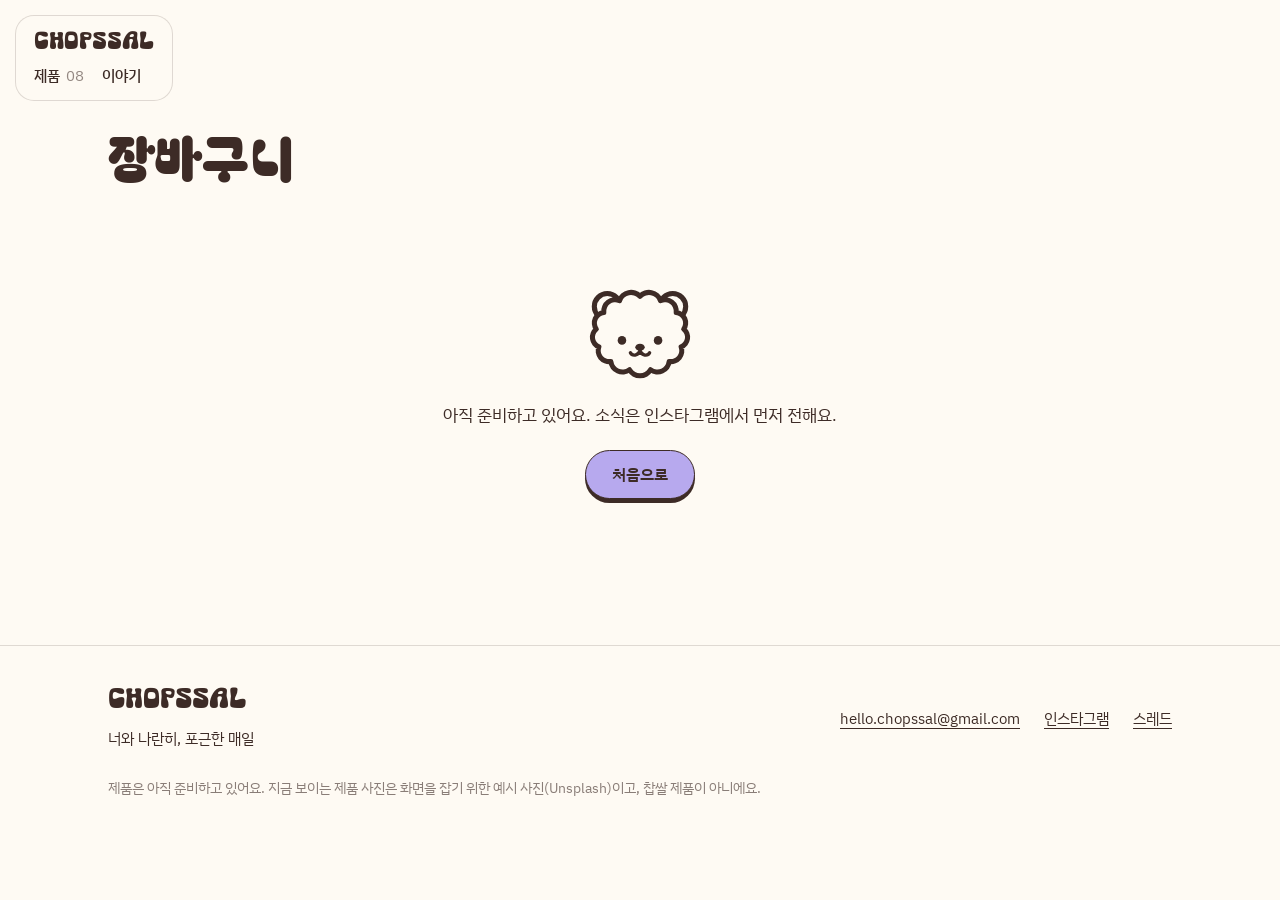
<file: cart.html>
<!doctype html>
<html lang="ko">
<head>
<meta charset="utf-8">
<meta name="viewport" content="width=device-width, initial-scale=1">
<title>장바구니 · CHOPSSAL</title>
<link rel="preconnect" href="https://fonts.googleapis.com">
<link rel="preconnect" href="https://fonts.gstatic.com" crossorigin>
<link rel="stylesheet" href="https://fonts.googleapis.com/css2?family=Bagel+Fat+One&family=IBM+Plex+Sans+KR:wght@400;500;600&display=swap">
<link rel="stylesheet" href="styles.css">
</head>
<body>

<main class="sec wrap">
  <div class="sec-head"><h1 class="display">장바구니</h1></div>
  <div id="cart"></div>
</main>

<script>
  // 이 컴퓨터에서 볼 때만 확인용 사진 목록을 불러와요. 올라간 사이트에서는 아무 일도 하지 않아요
  if (['localhost', '127.0.0.1'].includes(location.hostname) && !location.search.includes('live')) document.write('<script src="js/preview.local.js"><\/script>');
</script>
<script src="js/products.js"></script>
<script src="js/layout.js"></script>
<script>
  const box = document.getElementById('cart');

  function draw() {
    if (!SHOP_OPEN) {
      box.innerHTML = `<div class="empty"><svg role="img" aria-label="찹쌀이 얼굴 그림"><use href="#symbol"/></svg>
        <p>아직 준비하고 있어요. 소식은 인스타그램에서 먼저 전해요.</p><a class="btn" href="index.html">처음으로</a></div>`;
      return;
    }
    const items = Object.entries(Cart.read()).map(([id, qty]) => ({ p: findProduct(id), qty })).filter(i => i.p);
    if (!items.length) {
      box.innerHTML = `<div class="empty"><svg role="img" aria-label="찹쌀이 얼굴 그림"><use href="#symbol"/></svg>
        <p>장바구니가 비어 있어요.</p><a class="btn" href="shop.html">제품 보러 가기</a></div>`;
      return;
    }
    const total = items.reduce((a, i) => a + i.p.price * i.qty, 0);
    box.innerHTML = `<div class="cartpage">
      <ul class="rows">${items.map(({ p, qty }) => `
        <li class="rowi" data-id="${p.id}">
          <a class="rowi__img" href="product.html?id=${p.id}" tabindex="-1" aria-hidden="true">${productImage(p, 240, 240)}</a>
          <a class="rowi__name" href="product.html?id=${p.id}">${p.name}<i>${catName(p.cat)}</i></a>
          <span class="rowi__price">${won(p.price * qty)}</span>
          <div class="qty" role="group" aria-label="${p.name} 수량">
            <button type="button" data-step="-1" aria-label="하나 빼기">−</button>
            <output>${qty}</output>
            <button type="button" data-step="1" aria-label="하나 더하기">+</button>
          </div>
          <button class="del" type="button" data-del>빼기</button>
        </li>`).join('')}
      </ul>
      <aside class="sum" aria-label="주문 금액">
        <h2>주문 금액</h2>
        <dl>
          <div><dt>제품</dt><dd>${won(total)}</dd></div>
          <div><dt>배송비</dt><dd>주문할 때 계산해요</dd></div>
          <div class="total"><dt>합계</dt><dd>${won(total)}</dd></div>
        </dl>
        <button class="btn" id="order">주문하기</button>
        <p class="said" id="said" role="status"></p>
      </aside>
    </div>`;
  }

  box.addEventListener('click', e => {
    const row = e.target.closest('[data-id]');
    if (row && e.target.closest('[data-step]')) {
      const id = row.dataset.id;
      Cart.set(id, Math.max(1, (Cart.read()[id] || 1) + Number(e.target.closest('[data-step]').dataset.step)));
      draw();
    } else if (row && e.target.closest('[data-del]')) {
      Cart.set(row.dataset.id, 0);
      draw();
    } else if (e.target.id === 'order') {
      document.getElementById('said').textContent = '결제는 아직 연결하지 않았어요. 다음 단계에서 붙여요.';
    }
  });
  draw();
</script>
</body>
</html>
</file>
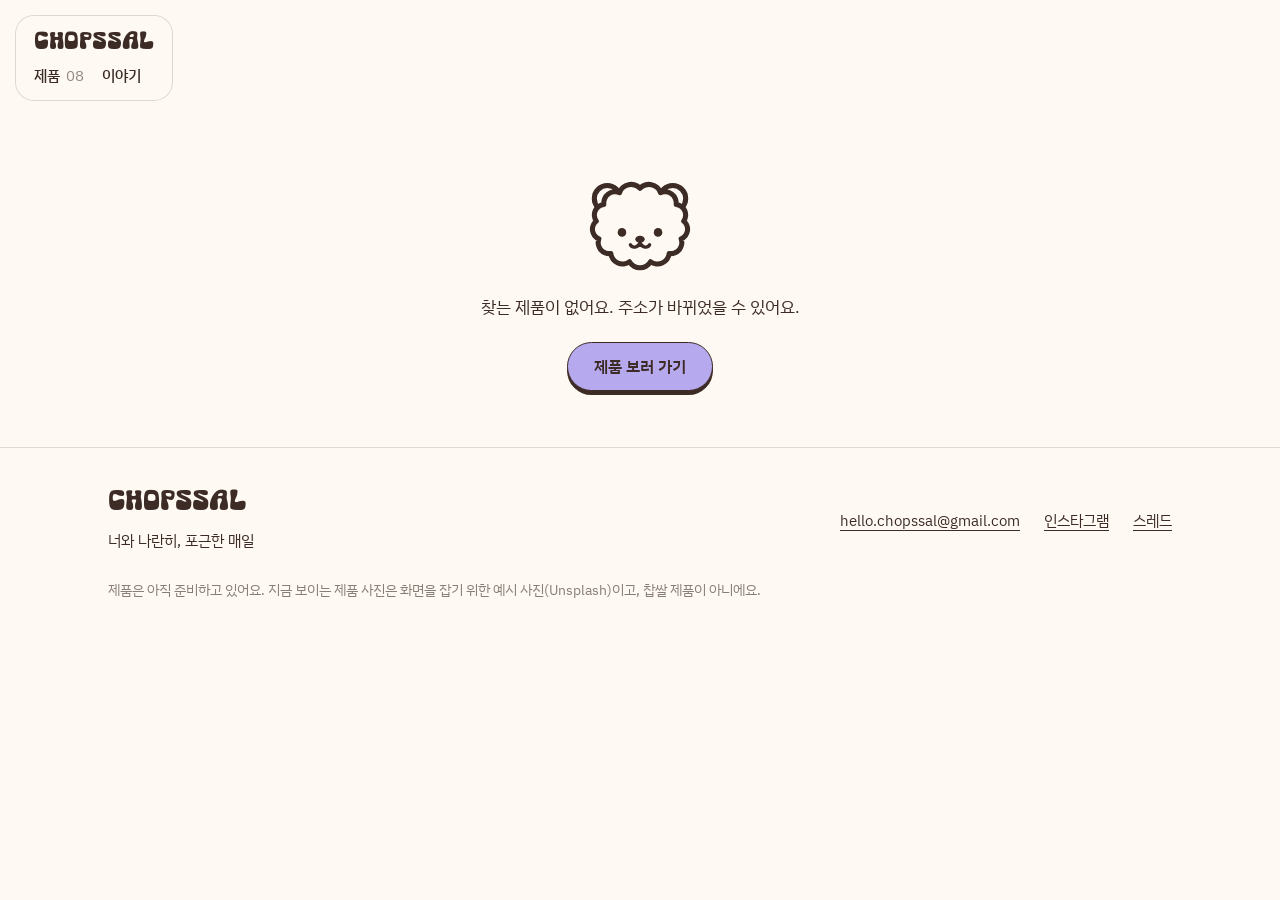
<file: product.html>
<!doctype html>
<html lang="ko">
<head>
<meta charset="utf-8">
<meta name="viewport" content="width=device-width, initial-scale=1">
<title>제품 · CHOPSSAL</title>
<link rel="preconnect" href="https://fonts.googleapis.com">
<link rel="preconnect" href="https://fonts.gstatic.com" crossorigin>
<link rel="preconnect" href="https://images.unsplash.com">
<link rel="stylesheet" href="https://fonts.googleapis.com/css2?family=Bagel+Fat+One&family=IBM+Plex+Sans+KR:wght@400;500;600&display=swap">
<link rel="stylesheet" href="styles.css">
</head>
<body>

<main id="main"></main>

<script>
  // 이 컴퓨터에서 볼 때만 확인용 사진 목록을 불러와요. 올라간 사이트에서는 아무 일도 하지 않아요
  if (['localhost', '127.0.0.1'].includes(location.hostname) && !location.search.includes('live')) document.write('<script src="js/preview.local.js"><\/script>');
</script>
<script src="js/products.js"></script>
<script src="js/layout.js"></script>
<script>
  const main = document.getElementById('main');
  const p = findProduct(new URLSearchParams(location.search).get('id'));

  // 제품을 등록할 때 채울 칸. 지금은 비워 둔 안내만 보여요
  const DETAILS = [
    ['소재', '제품을 등록할 때 적어요.'],
    ['크기와 무게', '제품을 등록할 때 적어요.'],
    ['권하는 아이', '제품을 등록할 때 적어요.'],
    ['세탁', '제품을 등록할 때 적어요.'],
    ['배송과 교환', '결제를 열 때 정해서 적어요.'],
  ];

  if (!p) {
    main.innerHTML = `<div class="wrap empty"><svg role="img" aria-label="찹쌀이 얼굴 그림"><use href="#symbol"/></svg>
      <p>찾는 제품이 없어요. 주소가 바뀌었을 수 있어요.</p><a class="btn" href="shop.html">제품 보러 가기</a></div>`;
  } else {
    document.title = `${p.name} · CHOPSSAL`;
    const no = PRODUCTS.indexOf(p);

    main.innerHTML = `
      <div class="wrap pd">
        <div class="pd__img"><img ${p.frames ? 'class="cut" ' : ''}src="${photoUrl(p, 900, 1140)}" alt="${p.name} 예시 사진"></div>

        <div class="pd__info">
          <p class="pd__no"><a href="shop.html?cat=${p.cat}">${catName(p.cat)}</a> · ${two(no + 1)} / ${two(PRODUCTS.length)}</p>
          <h1 class="display">${p.name}</h1>
          <p class="pd__price">${priceText(p)}</p>
          <p>${p.desc}</p>

          ${p.soldout || !SHOP_OPEN ? '' : `<div class="field">
            <span id="qty-label">수량</span>
            <div class="qty" role="group" aria-labelledby="qty-label">
              <button type="button" data-step="-1" aria-label="하나 빼기">−</button>
              <output id="qty" aria-live="polite">1</output>
              <button type="button" data-step="1" aria-label="하나 더하기">+</button>
            </div>
          </div>`}

          <div class="pd__actions">
            ${p.soldout || !SHOP_OPEN
              ? `<button class="btn" disabled>아직 준비하고 있어요</button>`
              : `<button class="btn" id="add">장바구니에 담기</button>
                 <button class="btn btn--plain" id="buy">바로 구매</button>`}
          </div>
          <p class="said" id="said" role="status"></p>

          <div class="more-info">
            ${DETAILS.map(([k, v]) => `<details><summary>${k}</summary><p>${v}</p></details>`).join('')}
          </div>

          <p class="note">우리 집 강아지의 이름은 찹쌀이에요. 좋은 품질과 부담 없는 가격을 함께 갖춘 강아지 용품을 찾기 어려워서, 찹쌀이와 매일 쓰고 싶은 것을 직접 만들기 시작했어요. 찹쌀이에게 줄 수 있는 것만 만들어요.</p>
        </div>
      </div>

      <nav class="strip" aria-label="다른 제품">
        ${PRODUCTS.map(q => `<a href="product.html?id=${q.id}" ${q.id === p.id ? 'aria-current="page"' : ''} aria-label="${q.name}">
          <img ${q.frames ? 'class="cut" ' : ''}src="${photoUrl(q, 900, 1140)}" alt=""></a>`).join('')}
      </nav>`;

    let qty = 1;
    const out = document.getElementById('qty'), said = document.getElementById('said');
    main.addEventListener('click', e => {
      const step = e.target.closest('[data-step]');
      if (step) { qty = Math.max(1, Math.min(99, qty + Number(step.dataset.step))); out.textContent = qty; }
      if (e.target.id === 'add') {
        Cart.add(p.id, qty);
        said.innerHTML = `장바구니에 ${qty}개 담았어요. <a href="cart.html">장바구니 보기</a>`;
      }
      if (e.target.id === 'buy') { Cart.add(p.id, qty); location.href = 'cart.html'; }
    });
  }
</script>
</body>
</html>
</file>
<file: styles.css>
/* CHOPSSAL 홈. 색과 글꼴은 docs/brand-guidelines.md 7, 8장을 따른다. */
@font-face {
  font-family: 'Struggle';
  src: url('assets/fonts/struggle-regular.woff2') format('woff2'),
       url('assets/fonts/struggle-regular.woff') format('woff');
  font-display: swap;
}

:root {
  --cream: #FEFAF3;
  --lavender: #B7A9EE;
  --lavender-tint: #ECE7FB;
  --lavender-deep: #5A48A6;
  --choco: #3D2B26;
  --butter: #FAEDBE;
  --line: rgba(61, 43, 38, .16);
  --face: var(--cream);

  --font-logo: 'Struggle', 'Bagel Fat One', sans-serif;
  --font-display: 'Bagel Fat One', 'Apple SD Gothic Neo', sans-serif;
  --font-body: 'IBM Plex Sans KR', 'Apple SD Gothic Neo', 'Malgun Gothic', sans-serif;

  --gutter: clamp(20px, 5vw, 48px);
  --radius: 28px;
}

@view-transition { navigation: auto; }

* { box-sizing: border-box; }
html { scroll-behavior: smooth; }
body {
  margin: 0;
  background: var(--cream);
  color: var(--choco);
  font-family: var(--font-body);
  font-size: 17px;
  line-height: 1.75;
  word-break: keep-all;
  -webkit-font-smoothing: antialiased;
}
h1, h2, h3, p, ul, figure, blockquote { margin: 0; }
ul { padding: 0; list-style: none; }
a { color: inherit; }
img { display: block; max-width: 100%; }
[hidden] { display: none !important; }
:focus-visible { outline: 2px solid var(--lavender-deep); outline-offset: 3px; border-radius: 6px; }

.wrap { max-width: 1160px; margin-inline: auto; padding-inline: var(--gutter); }
.display { font-family: var(--font-display); font-weight: 400; line-height: 1.2; text-wrap: balance; }
.wordmark { font-family: var(--font-logo); font-size: 28px; line-height: 1; color: var(--choco); text-decoration: none; }
.wordmark--sm { font-size: 1.05em; }

/* 메뉴: 왼쪽 위에 떠 있는 작은 상자 */
.menu {
  position: fixed; z-index: 20; top: 16px; left: 16px;
  background: var(--cream); border-radius: 18px; box-shadow: 0 0 0 1px var(--line);
  padding: 14px 18px 12px; display: flex; flex-direction: column; gap: 10px;
}
.menu .wordmark { font-size: 24px; }
.menu__links { display: flex; gap: 18px; font-size: 14.5px; font-weight: 500; line-height: 1.4; }
.menu__links a { text-decoration: none; padding: 2px 0; }
.menu__links a:hover, .menu__links a[aria-current="page"] { box-shadow: 0 1.5px 0 var(--choco); }
.menu__links i { font-style: normal; font-weight: 400; opacity: .55; font-variant-numeric: tabular-nums; margin-left: 2px; }
.menu__cart { margin-left: 14px; }
body:not(.home) main { padding-top: 124px; }

/* 버튼: 알약 모양, 초콜릿 테두리, 아래 짧은 그림자 */
.btn {
  display: inline-block;
  font-weight: 600; font-size: 16px; line-height: 1.3; text-decoration: none; text-align: center;
  padding: 13px 26px; border-radius: 999px;
  border: 1.5px solid var(--choco); background: var(--lavender); color: var(--choco);
  box-shadow: 0 4px 0 var(--choco);
  transition: transform .12s ease, box-shadow .12s ease;
}
.btn:hover { transform: translateY(2px); box-shadow: 0 2px 0 var(--choco); }
.btn:active { transform: translateY(4px); box-shadow: 0 0 0 var(--choco); }
.btn--plain { background: var(--cream); }

.tag {
  display: inline-block; align-self: flex-start;
  font-size: 13px; font-weight: 600; line-height: 1.4;
  padding: 4px 14px; border-radius: 999px;
  background: var(--lavender); color: var(--choco);
}
.tag--quiet { background: transparent; border: 1.5px solid var(--line); font-weight: 500; white-space: nowrap; }

/* 첫 화면: 제품 사진이 가로로 한 줄. 누르면 그 사진이 커지고 정보가 나와요 */
.stage { min-height: 100vh; min-height: 100svh; display: grid; grid-template-rows: 1fr auto; gap: clamp(16px, 3vh, 32px); padding: 116px var(--gutter) 20px; }
.row { display: flex; align-items: center; justify-content: center; gap: clamp(6px, 1vw, 14px); min-height: min(64vh, 660px); }
.tile {
  flex: 1 1 0; min-width: 0; max-width: 132px; height: min(30vh, 280px);
  padding: 0; border: 0; border-radius: 14px; overflow: hidden; cursor: pointer; background: var(--lavender-tint);
  transition: flex-grow .65s cubic-bezier(.3, .8, .2, 1), max-width .65s cubic-bezier(.3, .8, .2, 1), height .65s cubic-bezier(.3, .8, .2, 1), opacity .4s ease, transform .3s ease;
}
.tile img { width: 100%; height: 100%; object-fit: cover; }
.tile:hover { transform: translateY(-8px); }
.row.has-active .tile { max-width: 84px; height: min(20vh, 190px); opacity: .5; }
.row.has-active .tile:hover { opacity: .85; }
.row.has-active .tile[aria-pressed="true"] { flex-grow: 8; max-width: min(50vh, 520px); height: min(64vh, 660px); opacity: 1; transform: none; cursor: default; border-radius: 22px; }

/* 오려 낸 사진(흰 배경 제품 사진): 바탕 없이 제품만 떠 있게 */
.cut { mix-blend-mode: multiply; filter: brightness(1.07) contrast(1.05); }
/* 둥근 틀 안에서는 틀째로 바탕과 섞어야 흰 배경이 사라져요 */
.card__img:has(.cut), .pd__img:has(.cut), .rowi__img:has(.cut), .strip a:has(.cut) { background: none; mix-blend-mode: multiply; }
.card__img .cut, .pd__img .cut, .strip .cut { object-fit: contain; }
.row--few { gap: clamp(20px, 6vw, 96px); }
.row--few .tile { max-width: 200px; }
/* 틀째로 바탕과 섞어야 흐려지거나 떠오를 때도 흰 상자가 보이지 않아요 */
.tile--cut { position: relative; background: none; border-radius: 0; overflow: visible; max-width: 240px; touch-action: pan-y; mix-blend-mode: multiply; }
.row--few .tile--cut { max-width: 280px; }
.tile--cut .frame {
  position: absolute; inset: 0; width: 100%; height: 100%; object-fit: contain;
  mix-blend-mode: multiply; filter: brightness(1.07) contrast(1.05);
  opacity: 0; transition: opacity .22s ease; pointer-events: none; -webkit-user-drag: none; user-select: none;
}
.tile--cut .frame[data-on] { opacity: 1; }
.row.has-active .tile--cut { max-width: 150px; }
.row.has-active .tile--cut[aria-pressed="true"] { max-width: min(72vh, 680px); border-radius: 0; cursor: grab; }
.row.has-active .tile--cut[aria-pressed="true"]:active { cursor: grabbing; }
.info__turn { font-size: 14px; opacity: .7; margin-top: -6px; }

.stage { --title: clamp(34px, min(5.2vw, 8.4vh), 76px); }
.stage__foot { display: grid; grid-template-columns: 1fr auto; align-items: end; gap: 16px 40px; min-height: 148px; }
.stage__foot > * { min-width: 0; }
.stage__foot small { display: block; font-size: 14.5px; font-weight: 500; margin-bottom: 6px; font-variant-numeric: tabular-nums; }
.stage__foot h1, .stage__foot h2 { font-family: var(--font-display); font-weight: 400; font-size: var(--title); line-height: 1.12; }
.stage__hint { font-size: 14.5px; text-align: right; font-variant-numeric: tabular-nums; }
.stage__hint b { font-weight: 600; }
.stage__hint a { font-weight: 600; text-underline-offset: 5px; }
.info { max-width: 26em; display: flex; flex-direction: column; gap: 14px; align-items: flex-start; }
.info__price { font-size: 20px; font-weight: 600; }
.info__actions { display: flex; flex-wrap: wrap; align-items: center; gap: 12px 20px; }
.info__actions a { font-weight: 600; font-size: 15px; text-underline-offset: 5px; }
.close { font: inherit; font-size: 14.5px; font-weight: 500; background: none; border: 0; padding: 4px 0; color: inherit; cursor: pointer; text-decoration: underline; text-underline-offset: 5px; }
.stage__bar { grid-column: 1 / -1; display: flex; justify-content: space-between; gap: 16px; border-top: 1px solid var(--line); padding-top: 14px; font-size: 14.5px; font-weight: 500; }
.stage__bar a { text-underline-offset: 5px; }
.stage__bar i { font-style: normal; font-weight: 400; opacity: .55; margin-left: 4px; }

/* 스크롤하면 떠오르는 것 */
.js .reveal { opacity: 0; transform: translateY(26px); transition: opacity .8s ease, transform .8s cubic-bezier(.2, .8, .2, 1); }
.js .reveal.in { opacity: 1; transform: none; }

/* 구역 공통 */
.sec { padding-block: clamp(48px, 7vw, 104px); }
.sec-head { display: flex; align-items: flex-end; justify-content: space-between; flex-wrap: wrap; gap: 12px 32px; margin-bottom: clamp(24px, 3.4vw, 44px); }
.sec-head h1, .sec-head h2 { font-size: clamp(32px, 4.4vw, 54px); }
.sec-head p { max-width: 30em; }

/* 제품 카드 */
.grid { display: grid; grid-template-columns: repeat(4, 1fr); gap: clamp(28px, 3vw, 40px) 20px; }
.card { min-width: 0; text-decoration: none; display: flex; flex-direction: column; gap: 4px; }
.card__img { position: relative; display: block; border-radius: 22px; overflow: hidden; margin-bottom: 10px; background: var(--lavender-tint); transition: transform .14s ease; }
.card__img img { display: block; width: 100%; height: auto; aspect-ratio: 4 / 5; object-fit: cover; }
.card:hover .card__img { transform: translateY(-4px); }
.card__tag { position: absolute; left: 12px; top: 12px; }
.card__name { font-weight: 600; font-size: 16.5px; line-height: 1.45; }
.card__price { font-size: 15.5px; }

/* 제품 목록 */
.chips { display: flex; flex-wrap: wrap; gap: 8px; margin-bottom: clamp(24px, 3vw, 40px); }
.chip {
  font: inherit; font-size: 15px; font-weight: 500; line-height: 1.4; cursor: pointer; text-decoration: none;
  padding: 7px 18px; border-radius: 999px; border: 1.5px solid var(--choco); background: var(--cream); color: var(--choco);
}
.chip:hover { background: var(--lavender-tint); }
.chip[aria-pressed="true"] { background: var(--choco); color: var(--cream); }
.empty { padding: 56px 0; text-align: center; display: flex; flex-direction: column; align-items: center; gap: 20px; }
.empty svg { width: 104px; height: auto; aspect-ratio: 553 / 490; }

/* 제품 상세 */
.pd { display: grid; grid-template-columns: minmax(0, .95fr) minmax(0, 1fr); gap: clamp(28px, 6vw, 96px); align-items: start; padding-bottom: clamp(48px, 7vw, 96px); }
.pd__img { border-radius: 22px; overflow: hidden; position: sticky; top: 24px; background: var(--lavender-tint); }
.pd__img img { display: block; width: 100%; height: auto; aspect-ratio: 15 / 19; object-fit: cover; max-height: calc(100vh - 48px); }
.pd__info { display: flex; flex-direction: column; gap: 22px; padding-top: clamp(0px, 6vh, 72px); }
.pd__no { font-size: 14.5px; font-weight: 500; font-variant-numeric: tabular-nums; margin-bottom: -10px; }
.pd__no a { text-underline-offset: 4px; }
.pd__info h1 { font-size: clamp(38px, 5.2vw, 76px); line-height: 1.12; }
.pd__price { font-size: 22px; font-weight: 600; }
.more-info { border-top: 1.5px solid var(--choco); }
.more-info details { border-bottom: 1px solid var(--line); }
.more-info summary { list-style: none; cursor: pointer; display: flex; justify-content: space-between; align-items: center; padding: 14px 0; font-weight: 600; font-size: 15.5px; }
.more-info summary::-webkit-details-marker { display: none; }
.more-info summary::after { content: "+"; font-weight: 400; font-size: 20px; line-height: 1; transition: transform .2s ease; }
.more-info details[open] summary::after { transform: rotate(45deg); }
.more-info p { padding: 0 0 16px; font-size: 15.5px; }

/* 다른 제품: 홈의 사진 한 줄을 작게 */
.strip { display: flex; justify-content: center; gap: clamp(6px, 1vw, 12px); padding: 0 var(--gutter) clamp(56px, 8vw, 104px); }
.strip a { flex: 1 1 0; min-width: 0; max-width: 96px; border-radius: 12px; overflow: hidden; opacity: .5; transition: opacity .25s ease, transform .25s ease; }
.strip img { display: block; width: 100%; height: auto; aspect-ratio: 3 / 4; object-fit: cover; }
.strip a:hover { opacity: 1; transform: translateY(-6px); }
.strip a[aria-current="page"] { opacity: 1; box-shadow: 0 0 0 2px var(--cream), 0 0 0 3.5px var(--choco); }

.field { display: flex; flex-direction: column; gap: 10px; }
.field > span { font-size: 14px; font-weight: 500; }
.qty { display: inline-flex; align-items: center; align-self: flex-start; border: 1.5px solid var(--choco); border-radius: 999px; overflow: hidden; }
.qty button { font: inherit; font-size: 20px; line-height: 1; width: 44px; height: 44px; border: 0; background: transparent; color: inherit; cursor: pointer; }
.qty button:hover { background: var(--lavender-tint); }
.qty output { min-width: 34px; text-align: center; font-weight: 600; }
.pd__actions { display: flex; flex-wrap: wrap; gap: 14px; padding-bottom: 6px; }
.pd__actions .btn { flex: 1 1 180px; }
.btn[disabled] { background: transparent; box-shadow: none; opacity: .55; cursor: default; transform: none; }
button.btn { font-family: inherit; cursor: pointer; }
.said { font-size: 15px; font-weight: 500; min-height: 1.75em; }
.said a { text-underline-offset: 4px; }
.note { background: var(--lavender-tint); border-radius: 22px; padding: 22px 24px; font-size: 15.5px; }

/* 장바구니 */
.cartpage { display: grid; grid-template-columns: 1.5fr 1fr; gap: clamp(24px, 4vw, 56px); align-items: start; }
.cartpage > * { min-width: 0; }
.rows { border-top: 1px solid var(--line); }
.rowi { display: grid; grid-template-columns: 96px 1fr auto; gap: 8px 18px; align-items: center; padding: 18px 0; border-bottom: 1px solid var(--line); }
.rowi__img { border-radius: 16px; overflow: hidden; grid-row: span 2; }
.rowi__img img { display: block; width: 100%; height: auto; aspect-ratio: 1; object-fit: cover; }
.rowi__name { font-weight: 600; line-height: 1.45; text-decoration: none; }
.rowi__name i { font-style: normal; font-weight: 400; opacity: .75; display: block; font-size: 14.5px; }
.rowi__price { font-weight: 600; text-align: right; }
.rowi .qty { justify-self: start; }
.rowi .qty button { width: 38px; height: 38px; }
.del { font: inherit; font-size: 14px; background: none; border: 0; padding: 4px 0; color: inherit; text-decoration: underline; text-underline-offset: 4px; cursor: pointer; justify-self: end; }
.sum { background: var(--lavender-tint); border-radius: var(--radius); padding: clamp(22px, 2.6vw, 32px); display: flex; flex-direction: column; gap: 14px; position: sticky; top: 24px; }
.sum h2 { font-size: 20px; font-weight: 600; }
.sum dl { margin: 0; display: flex; flex-direction: column; gap: 8px; }
.sum dl div { display: flex; justify-content: space-between; gap: 16px; }
.sum dd { margin: 0; text-align: right; }
.sum .total { border-top: 1.5px solid var(--choco); padding-top: 14px; font-weight: 600; font-size: 19px; }
.sum .btn { width: 100%; }

/* 기준 문장과 이야기 */
.tint { background: var(--lavender-tint); border-radius: clamp(28px, 4vw, 56px); margin-inline: clamp(8px, 1.4vw, 20px); }
.say { min-height: 100vh; min-height: 100svh; display: flex; flex-direction: column; align-items: center; justify-content: center; gap: clamp(24px, 4vh, 48px); text-align: center; padding-block: 96px; }
.say blockquote { font-size: clamp(44px, 9.4vw, 148px); line-height: 1.08; }
.say p { font-size: clamp(16px, 1.5vw, 19px); max-width: 26em; }
.story { display: grid; grid-template-columns: .8fr 1fr; gap: clamp(32px, 6vw, 96px); align-items: center; padding-block: 0 clamp(72px, 10vw, 140px); }
.story > * { min-width: 0; }
.story img { width: 100%; height: auto; aspect-ratio: 4 / 5; object-fit: cover; object-position: 50% 38%; border-radius: var(--radius); }
.story__text { max-width: 31em; display: flex; flex-direction: column; gap: 20px; font-size: clamp(17px, 1.5vw, 19px); }
.story__first { font-weight: 600; font-size: 1.25em; line-height: 1.5; }
.story__sign { margin-top: 8px; font-weight: 600; }

/* 소식 */
.news { padding-block: clamp(80px, 12vw, 168px); display: flex; flex-direction: column; align-items: center; gap: 28px; text-align: center; }
.news h2 { font-size: clamp(26px, 3.4vw, 44px); font-weight: 600; line-height: 1.3; text-wrap: balance; }
.news__actions { display: flex; flex-wrap: wrap; justify-content: center; gap: 14px; }

/* 바닥 */
.foot { border-top: 1px solid var(--line); }
.foot__in { padding-block: 40px 56px; display: flex; justify-content: space-between; flex-wrap: wrap; gap: 24px 48px; font-size: 15px; }
.foot__in p { margin-top: 10px; }
.foot ul { display: flex; flex-wrap: wrap; gap: 8px 24px; align-items: center; }
.foot ul a { text-underline-offset: 4px; }

.foot__note { flex-basis: 100%; font-size: 13.5px; opacity: .6; margin: 0 !important; }

/* 넓은 화면: 첫 화면이 한 화면에 꼭 맞게. 사진 줄이 남는 높이를 쓰고, 사진 크기는 그 높이에 맞춰요 */
@media (min-width: 821px) {
  .stage { height: 100vh; height: 100svh; min-height: 600px; grid-template-rows: minmax(0, 1fr) auto; padding-top: 92px; }
  .row { min-height: 0; container-type: size; }
  .tile { height: 46cqh; }
  .row.has-active .tile { height: 30cqh; }
  .row.has-active .tile[aria-pressed="true"] { height: 100cqh; max-width: 78cqh; }
  .row.has-active .tile--cut[aria-pressed="true"] { max-width: min(112cqh, 680px); }
  /* 고르기 전과 뒤에 아래 글 높이가 같아야 사진 줄이 들썩이지 않아요 */
  .stage__foot { min-height: calc(var(--title) * 2.24 + 86px); }
}

@media (max-width: 820px) {
  .grid { grid-template-columns: repeat(2, 1fr); gap: 28px 14px; }
  .pd, .cartpage, .story { grid-template-columns: 1fr; }
  .pd__info { padding-top: 0; }
  .strip { justify-content: flex-start; overflow-x: auto; scrollbar-width: none; }
  .strip a { flex: 0 0 64px; }
  .pd__img, .sum { position: static; }
  .story img { max-width: 420px; }
  .row { justify-content: flex-start; overflow-x: auto; scroll-snap-type: x proximity; margin-inline: calc(var(--gutter) * -1); padding-inline: var(--gutter); min-height: min(50vh, 480px); scrollbar-width: none; }
  .tile { flex: 0 0 30vw; max-width: none; height: min(36vh, 320px); scroll-snap-align: center; }
  .tile:hover { transform: none; }
  .row.has-active .tile { flex-basis: 18vw; max-width: none; }
  .row.has-active .tile[aria-pressed="true"] { flex: 0 0 76vw; max-width: none; height: min(50vh, 480px); }
  .tile--cut, .row--few .tile--cut, .row.has-active .tile--cut { max-width: none; }
  .row.has-active .tile--cut[aria-pressed="true"] { max-width: none; flex: 0 0 84vw; }
  /* 몇 장 안 될 때는 옆으로 넘기지 않고 한 화면에 다 보이게 */
  .row--few { justify-content: safe center; gap: 10px; }
  .row--few .tile, .row--few .tile--cut { flex: 1 1 0; max-width: 42vw; }
  .row--few.has-active .tile { flex: 0 0 15vw; }
  .row--few.has-active .tile[aria-pressed="true"] { flex: 1 1 0; max-width: none; }
  .stage__foot { grid-template-columns: 1fr; min-height: 0; }
  .stage__hint { text-align: left; }
}
@media (max-width: 560px) {
  body { font-size: 16px; }
  .menu { top: 10px; left: 10px; padding: 12px 14px 10px; }
  .menu .wordmark { font-size: 21px; }
  .menu__links { gap: 14px; font-size: 14px; }
  .btn { padding: 12px 22px; font-size: 15.5px; }
  .rowi { grid-template-columns: 76px 1fr; align-items: start; }
  .rowi__img { grid-row: span 4; }
  .rowi .qty { justify-self: start; }
  .rowi__price { text-align: left; }
  .del { justify-self: start; }
}
@media (prefers-reduced-motion: reduce) {
  html { scroll-behavior: auto; }
  .btn, .card__img, .tile, .tile--cut .frame, .strip a { transition: none; }
  @view-transition { navigation: none; }
  .js .reveal { opacity: 1; transform: none; transition: none; }
}

/* 제품 이름으로 초점을 옮길 때 테두리는 보이지 않게 */
#picked-name:focus { outline: none; }
</file>
